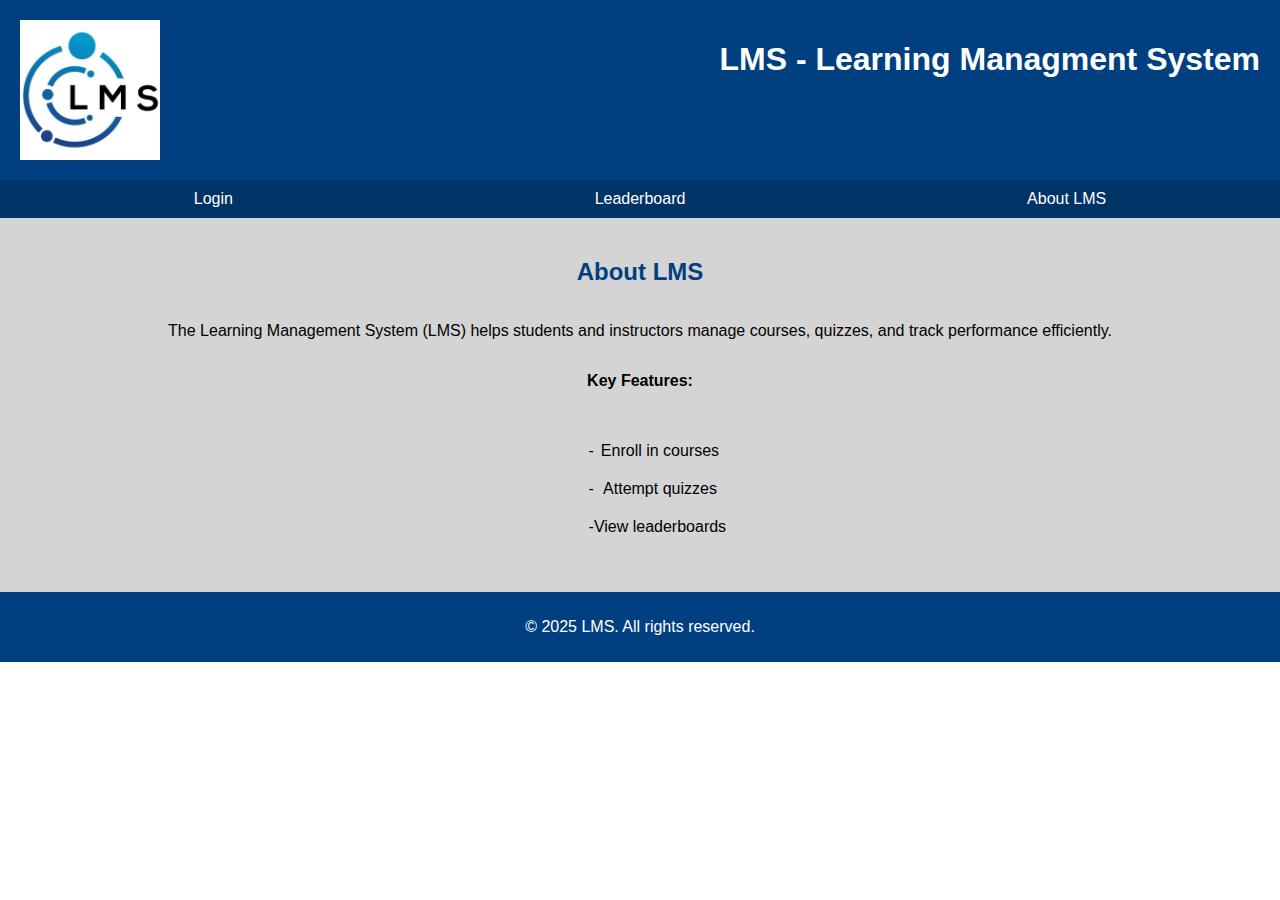
<file: src/index.html>
<!--
 ENSF 381 Assignment 3
L02
Group 26
Faheem Mazhar 30140922
Moiz Bhatti 30163705 
-->


<!DOCTYPE html>
<html>
    <head>
        <title>
            LMS Homepage
        </title>
        <link rel="stylesheet" type="text/css" href="../src/styles.css">
    </head>
    <body>
        <div>
            <header>
                <img src="../public/images/logo.jpg" alt="logo" width="140px" height="140px"/>
                <h1>
                    <b>LMS - Learning Managment System</b>
                </h1>
            </header>
            <div class="navbar" >
                <a href="Login.html">Login</a>
                <a href="Leaderboard.html">Leaderboard</a>
                <a href="About.html">About LMS</a>
            </div>
            <main class="homepage">
                <h2>
                    About LMS
                </h2>
                <p>
                    The Learning Management System (LMS) helps students and instructors manage courses, quizzes, and track performance efficiently.
                </p>
                <p class="listTitle">
                    Key Features:
                </p>
                <ul>
                    <li>Enroll in courses</li>
                    <li>Attempt quizzes</li>
                    <li>View leaderboards</li>
                </ul>
            </main>
            <footer>
                <p>
                    &copy; 2025 LMS. All rights reserved.
                </p>
            </footer>
        </div>
    </body>
</html>
</file>
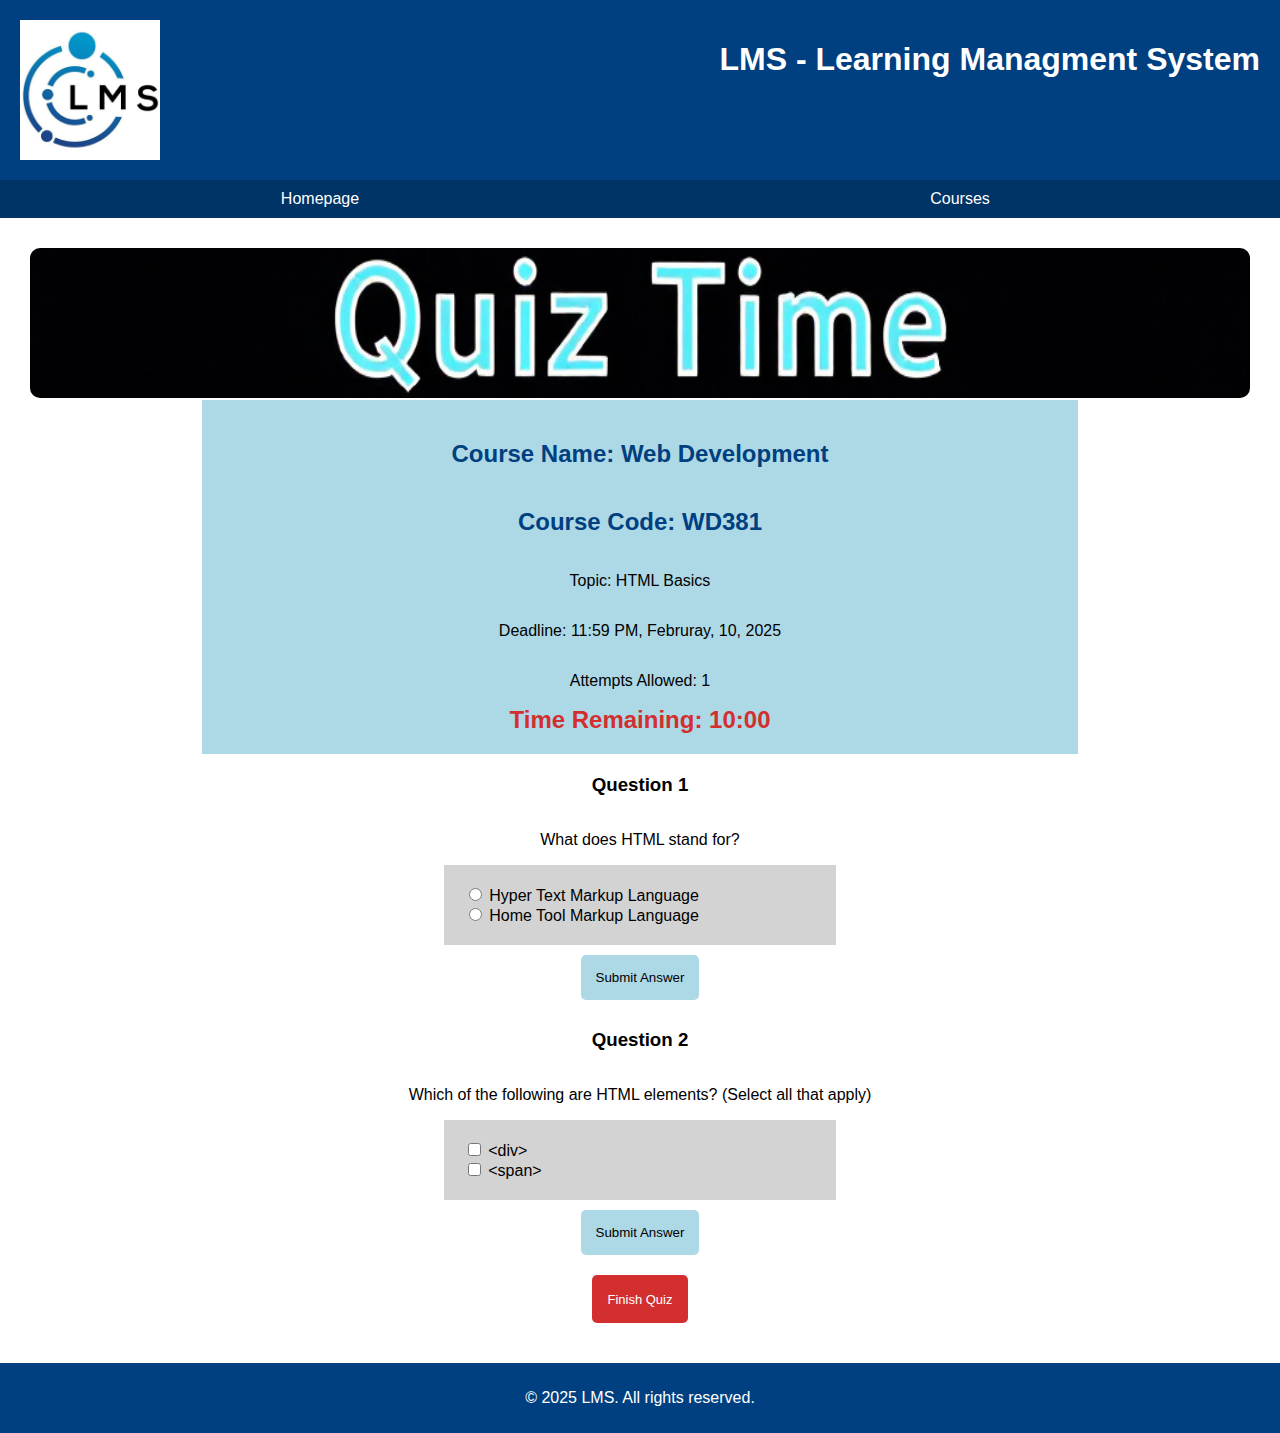
<file: src/attempt_quiz.html>
<!DOCTYPE html>
<html>
    <head>
        <title>
            LMS Quizzes
        </title>
        <link rel="stylesheet" type="text/css" href="../src/styles.css">
    </head>
    <body>
        <div>
            <header>
                <img src="../public/images/logo.jpg" alt="logo" width="140px" height="140px"/>
                <h1>
                    <b>LMS - Learning Managment System</b>
                </h1>
            </header>
            <div class="navbar" >
                <a href="index.html">Homepage</a>
                <a href="course_view.html">Courses</a>
            </div>
            <main class="quizPage">
                <img src="../public/images/banner.jpg" alt="logo" width="100%" height="150px"/>
                <div>
                    <div class="quizInfo">
                        <h2>
                            Course Name: Web Development
                        </h2>
                        <h2>
                            Course Code: WD381
                        </h2>
                        <p>
                            Topic: HTML Basics
                        </p>
                        <p>
                            Deadline: 11:59 PM, Februray, 10, 2025
                        </p>
                        <p>
                            Attempts Allowed: 1
                        </p>
                        <div id="timer" style="font-size: 24px; font-weight: bold; color: #D32F2F;">Time Remaining: 10:00</div>
                        <div id="scoreDisplay" style="font-size: 20px; font-weight: bold; display: none;">Your Score: <span id="score">0</span>/100</div>
                    </div>
                    <div class="quizForm">
                        <div class="quizQuestion">
                            <h3>
                                Question 1
                            </h3>
                            <p>
                                What does HTML stand for?
                            </p>
                            <form id="question1Form">
                                <input type="radio" id="q1a1" name="q1" value="q1a1">
                                <label for="q1a1">Hyper Text Markup Language</label><br>
                                <input type="radio" id="q1a2" name="q1" value="q1a2">
                                <label for="q1a2">Home Tool Markup Language</label><br>
                            </form>
                            <button type="button" onclick="validateQuestion1()">Submit Answer</button>
                        </div>
                        <div class="quizQuestion">
                            <h3>
                                Question 2
                            </h3>
                            <p>
                                Which of the following are HTML elements? (Select all that apply)
                            </p>
                            <form id="question2Form">
                                <input type="checkbox" id="q2a1" name="q2" value="q2a1">
                                <label for="q2a1">&lt;div&gt;</label><br>
                                <input type="checkbox" id="q2a2" name="q2" value="q2a2">
                                <label for="q2a2">&lt;span&gt;</label><br>
                            </form>
                            <button type="button" onclick="validateQuestion2()">Submit Answer</button>
                        </div>
                        <div class="submitButton">
                            <a href="#" onclick="finishQuiz(); return false;">Finish Quiz</a>
                        </div>
                    </div>
                </div>
            </main>
            <footer>
                <p>
                    &copy; 2025 LMS. All rights reserved.
                </p>
            </footer>
        </div>
    </body>
</html>
<script>
    let timeLeft = 10 * 60;
    let timerInterval;
    let totalScore = 0;
    let question1Answered = false;
    let question2Answered = false;

    window.onload = function() {
        startTimer();
    };

    function startTimer() {
        timerInterval = setInterval(function() {
            timeLeft--;
            
            const minutes = Math.floor(timeLeft / 60);
            const seconds = timeLeft % 60;
            const formattedTime = `${minutes.toString().padStart(2, '0')}:${seconds.toString().padStart(2, '0')}`;
            
            document.getElementById('timer').textContent = `Time Remaining: ${formattedTime}`;
            
            if (timeLeft <= 0) {
                clearInterval(timerInterval);
                alert("Time's up! Redirecting to leaderboard.");
                window.location.href = "leaderboard.html";
            }
        }, 1000);
    }

    function validateQuestion1() {
        const q1a1 = document.getElementById('q1a1');
        const q1a2 = document.getElementById('q1a2');
        
        if (!q1a1.checked && !q1a2.checked) {
            alert("Please select an answer for Question 1.");
            return;
        }
        
        if (q1a1.checked) {
            totalScore += 50;
        }
        
        document.getElementById('q1a1').disabled = true;
        document.getElementById('q1a2').disabled = true;
        document.querySelector('.quizQuestion button').disabled = true;
        
        question1Answered = true;
        updateScore();
        
        alert("Answer submitted for Question 1!");
    }

    function validateQuestion2() {
        const q2a1 = document.getElementById('q2a1');
        const q2a2 = document.getElementById('q2a2');
        
        if (!q2a1.checked && !q2a2.checked) {
            alert("Please select at least one answer for Question 2.");
            return;
        }
        
        if (q2a1.checked) {
            totalScore += 25;
        }
        
        if (q2a2.checked) {
            totalScore += 25;
        }
        
        document.getElementById('q2a1').disabled = true;
        document.getElementById('q2a2').disabled = true;
        document.querySelectorAll('.quizQuestion button')[1].disabled = true;
        
        question2Answered = true;
        updateScore();
        
        alert("Answer submitted for Question 2!");
    }

    function updateScore() {
        document.getElementById('score').textContent = totalScore;
        document.getElementById('scoreDisplay').style.display = 'block';
    }

    function finishQuiz() {
        if (!question1Answered || !question2Answered) {
            alert("Please answer all questions before finishing the quiz.");
            return;
        }
        
        clearInterval(timerInterval);
        
        alert(`Quiz completed! Your final score is ${totalScore}/100.`);
        
        window.location.href = "leaderboard.html";
    }
</script>
</file>
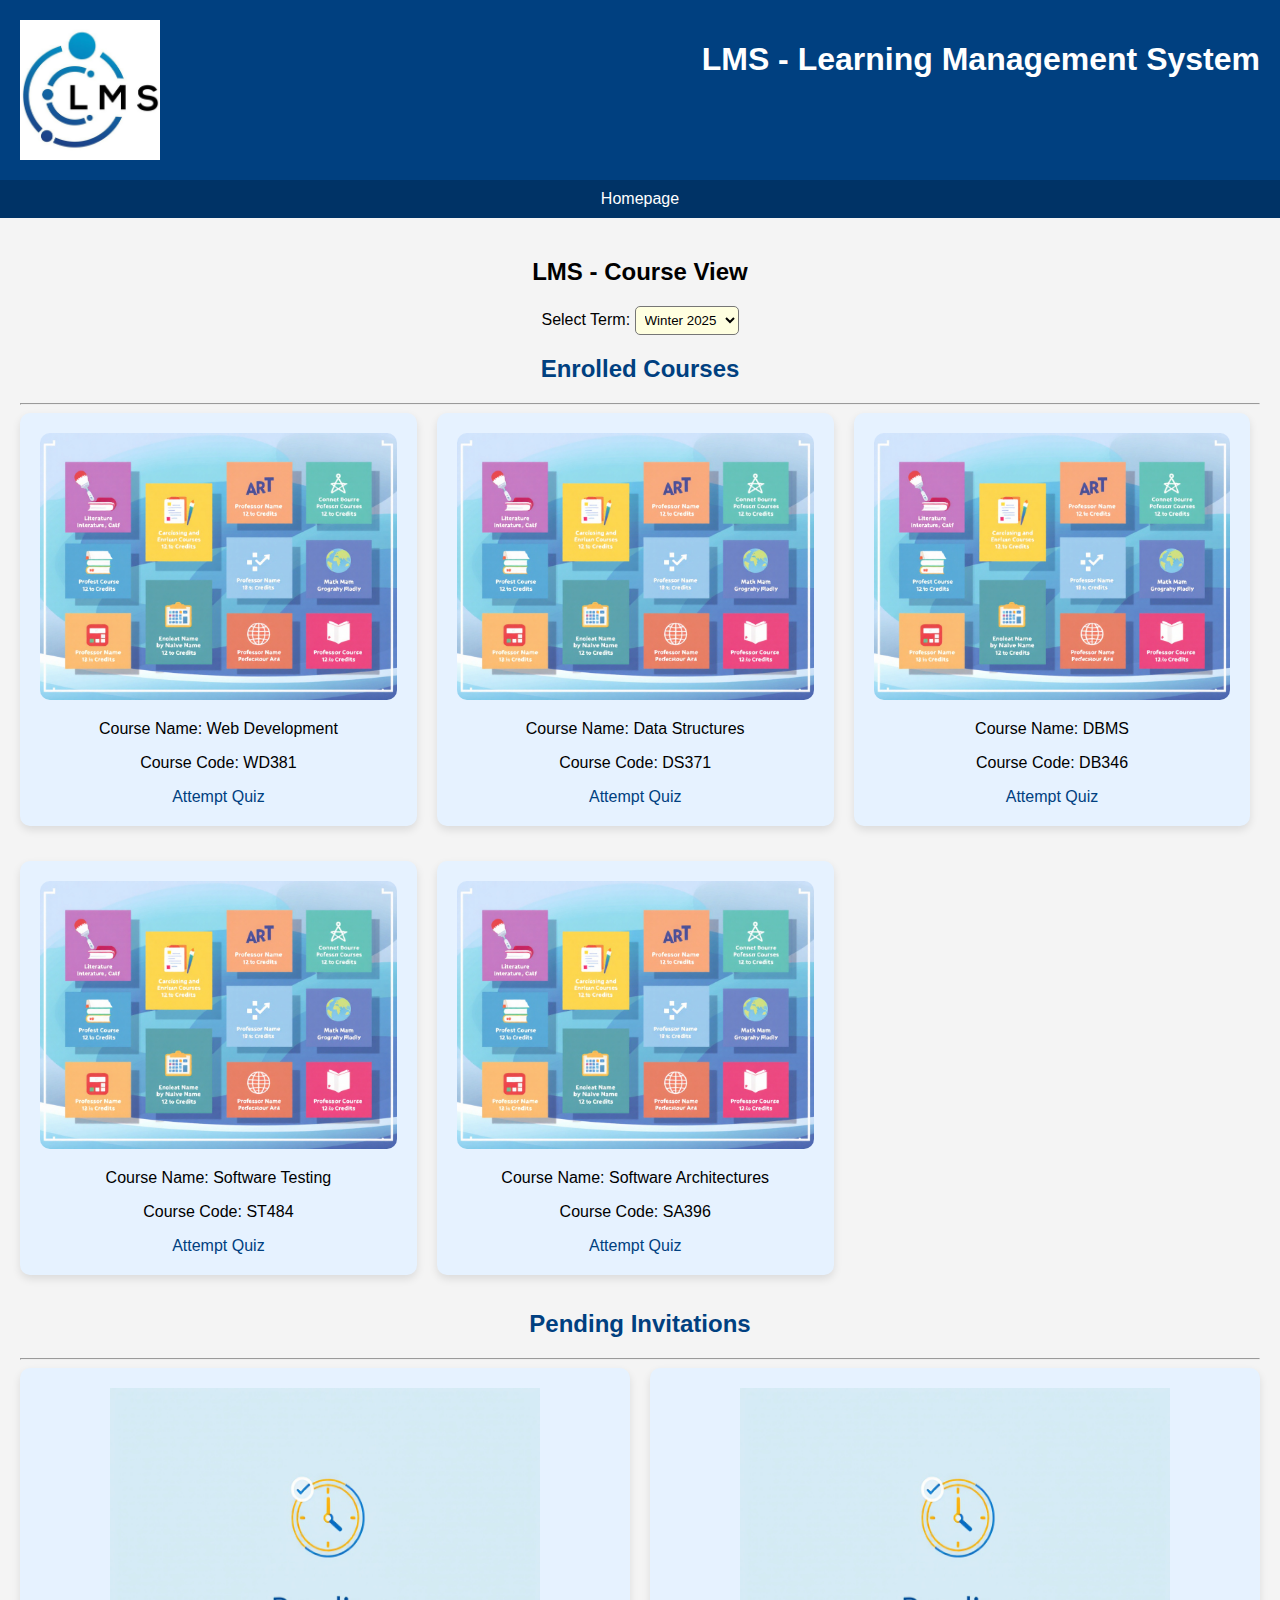
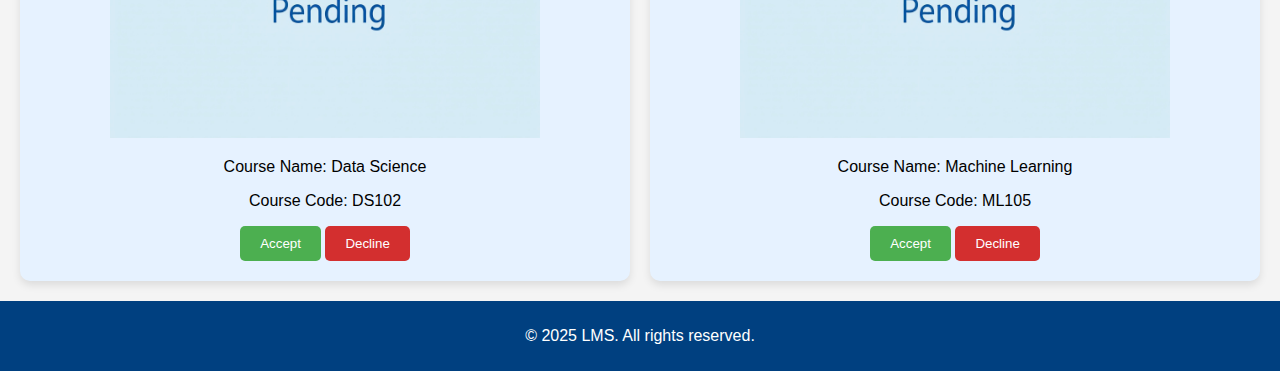
<file: src/course_view.html>
<!DOCTYPE html>
<html>
<head>
    <title>LMS Courses</title>
    <link rel="stylesheet" type="text/css" href="../src/styles.css">
</head>
<body>
    <div>
        <header>
            <img src="../public/images/logo.jpg" alt="logo" width="140px" height="140px"/>
            <h1><b>LMS - Learning Management System</b></h1>
        </header>
        <div class="navbar">
            <a href="index.html">Homepage</a>
        </div>
        <main class="course-view">
            <h2>LMS - Course View</h2>
            <div>
                <label for="term-select">Select Term:</label>
                <select id="term-select" class="term-select">
                    <option value="winter2025">Winter 2025</option>
                    <option value="fall2024">Fall 2024</option>
                    <option value="winter2024">Winter 2024</option>
                    <option value="fall2023">Fall 2023</option>
                </select>
            </div>
            <h2 class="section-title">Enrolled Courses</h2>
            <hr>
            <div class="course-container">
                <div class="course-tile">
                    <img src="../public/images/course1.jpg" alt="Web Development">
                    <p>Course Name: Web Development</p>
                    <p>Course Code: WD381</p>
                    <a href="attempt_quiz.html">Attempt Quiz</a>
                </div>
                <div class="course-tile">
                    <img src="../public/images/course1.jpg" alt="Data Structures">
                    <p>Course Name: Data Structures</p>
                    <p>Course Code: DS371</p>
                    <a href="attempt_quiz.html">Attempt Quiz</a>
                </div>
                <div class="course-tile">
                    <img src="../public/images/course1.jpg" alt="DBMS">
                    <p>Course Name: DBMS</p>
                    <p>Course Code: DB346</p>
                    <a href="attempt_quiz.html">Attempt Quiz</a>
                </div>
                <div class="course-tile">
                    <img src="../public/images/course1.jpg" alt="Software Testing">
                    <p>Course Name: Software Testing</p>
                    <p>Course Code: ST484</p>
                    <a href="attempt_quiz.html">Attempt Quiz</a>
                </div>
                <div class="course-tile">
                    <img src="../public/images/course1.jpg" alt="Software Architectures">
                    <p>Course Name: Software Architectures</p>
                    <p>Course Code: SA396</p>
                    <a href="attempt_quiz.html">Attempt Quiz</a>
                </div>
            </div>
            <h2 class="section-title">Pending Invitations</h2>
            <hr>
            <div class="pending-container">
                <div class="pending-tile">
                    <img src="../public/images/course2.jpg" alt="Pending Data Science" width="430px" height="350px">
                    <p>Course Name: Data Science</p>
                    <p>Course Code: DS102</p>
                    <button class="accept-btn">Accept</button>
                    <button class="decline-btn">Decline</button>
                </div>
                <div class="pending-tile">
                    <img src="../public/images/course2.jpg" alt="Pending Machine Learning" width="430px" height="350px">
                    <p>Course Name: Machine Learning</p>
                    <p>Course Code: ML105</p>
                    <button class="accept-btn">Accept</button>
                    <button class="decline-btn">Decline</button>
                </div>
            </div>
        </main>
        <footer>
            <p>&copy; 2025 LMS. All rights reserved.</p>
        </footer>
    </div>

    <script>
        window.onload = function () {
        const pendingContainer = document.getElementsByClassName("pending-container")[0];
        const enrolledContainer = document.getElementsByClassName("course-container")[0];

        function handleButtonClick(event) {
            const button = event.target;
            const pendingTile = button.parentNode;

            if (button.className === "accept-btn") {
                moveCourseToEnrolled(pendingTile);
            } else if (button.className === "decline-btn") {
                removeCourse(pendingTile);
            }
        }

        function moveCourseToEnrolled(pendingTile) {
            const courseDetails = pendingTile.getElementsByTagName("p");
            const courseName = courseDetails[0].textContent;
            const courseCode = courseDetails[1].textContent;

            const courseImageSrc = "../public/images/course1.jpg";

            const enrolledTile = document.createElement("div");
            enrolledTile.className = "course-tile";

            enrolledTile.innerHTML = `
                <img src="${courseImageSrc}" alt="${courseName}">
                <p>${courseName}</p>
                <p>${courseCode}</p>
                <a href="attempt_quiz.html">Attempt Quiz</a>
            `;

            enrolledContainer.appendChild(enrolledTile);

            pendingTile.parentNode.removeChild(pendingTile);
        }   

        function removeCourse(pendingTile) {
            pendingTile.parentNode.removeChild(pendingTile);
        }

        pendingContainer.addEventListener("click", handleButtonClick);
    };
    </script>
        
</body>
</html>
</file>
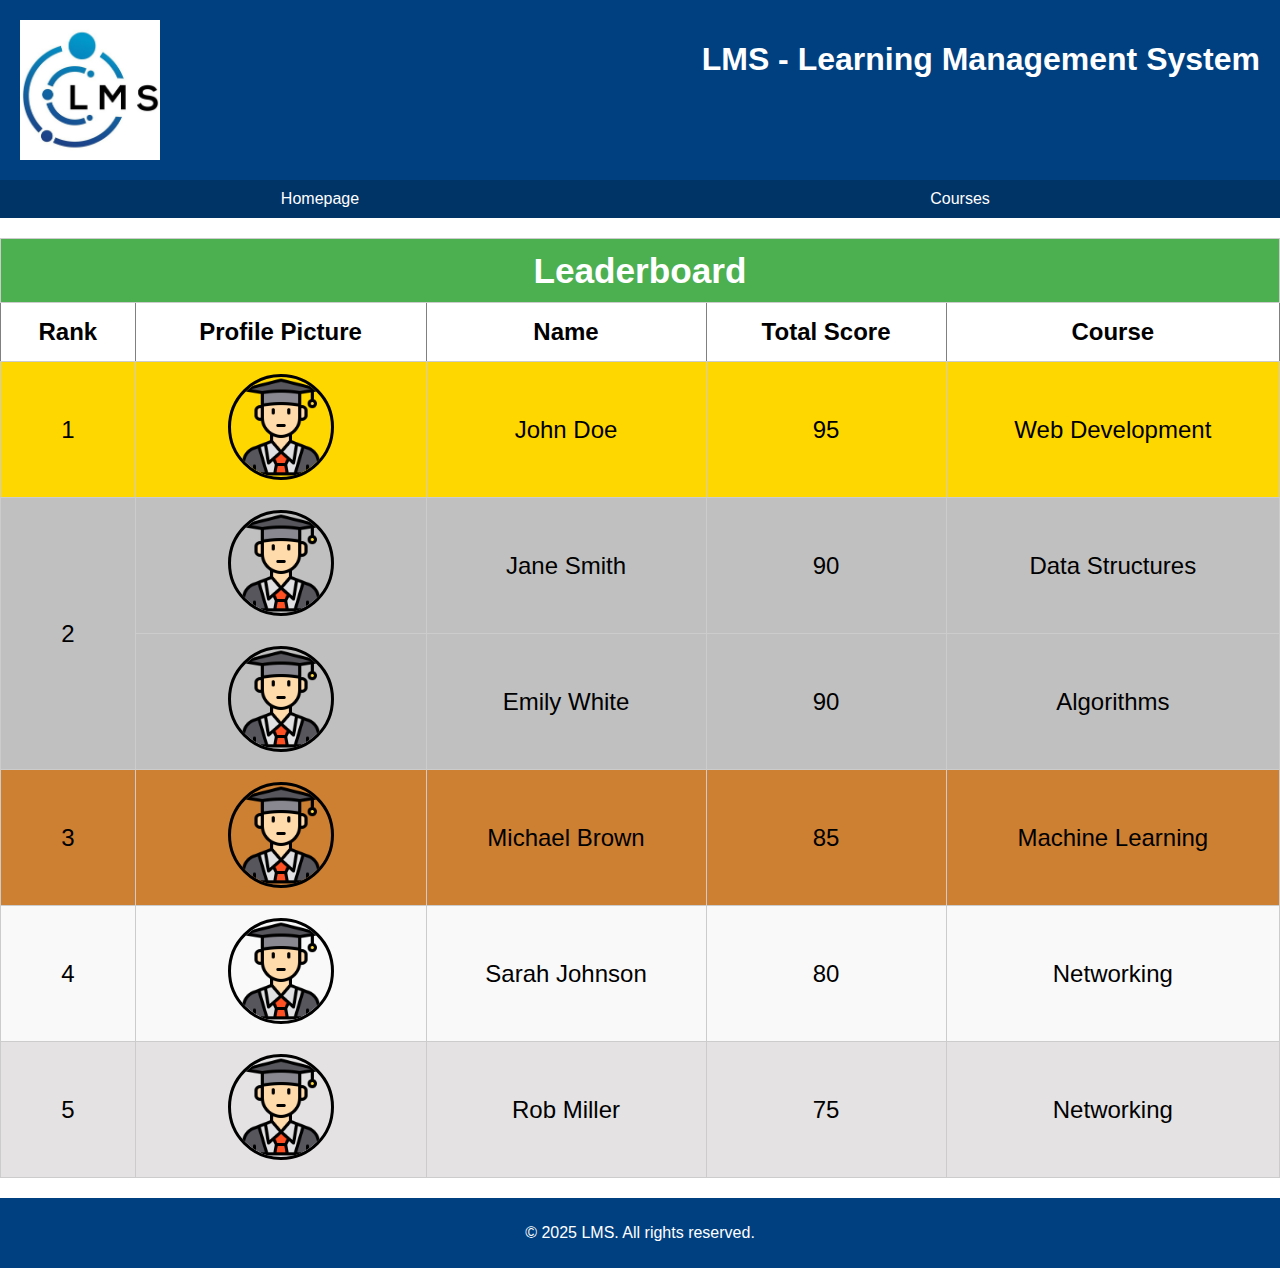
<file: src/leaderboard.html>
<!DOCTYPE html>
<html>
<head>
    <title>LMS Leaderboard</title>
    <link rel="stylesheet" type="text/css" href="../src/styles.css">
</head>
<body>
    <div>
        <header>
            <img src="../public/images/logo.jpg" alt="logo" width="140px" height="140px"/>
            <h1><b>LMS - Learning Management System</b></h1>
        </header>
        <div class="navbar">
            <a href="index.html">Homepage</a>
            <a href="course_view.html">Courses</a>
        </div>

        <main>
            <table border="1" width="100%" style="border-collapse: collapse;" class="leaderboard-table">
                <tr>
                    <td colspan="5" class="leaderboard-title">
                        <h1>Leaderboard</h1>
                    </td>
                </tr>
                <tr class="leaderboard-header">
                    <th><h2>Rank</h2></th>
                    <th><h2>Profile Picture</h2></th>
                    <th><h2>Name</h2></th>
                    <th><h2>Total Score</h2></th>
                    <th><h2>Course</h2></th>
                </tr>
                <tr class="gold">
                    <td><p style="font-size: x-large;">1</p></td>
                    <td><img src="../public/images/student.png" alt="Profile" class="profile-pic"></td>
                    <td><p style="font-size: x-large;">John Doe</p></td>
                    <td><p style="font-size: x-large;">95</p></td>
                    <td><p style="font-size: x-large;">Web Development</p></td>
                </tr>
                <tr class="silver">
                    <td rowspan="2"><p style="font-size: x-large;">2</p></td>
                    <td><img src="../public/images/student.png" alt="Profile" class="profile-pic"></td>
                    <td><p style="font-size: x-large;">Jane Smith</p></td>
                    <td><p style="font-size: x-large;">90</p></td>
                    <td><p style="font-size: x-large;">Data Structures</p></td>
                </tr>
                <tr class="silver">
                    <td><img src="../public/images/student.png" alt="Profile" class="profile-pic"></td>
                    <td><p style="font-size: x-large;">Emily White</p></td>
                    <td><p style="font-size: x-large;">90</p></td>
                    <td><p style="font-size: x-large;">Algorithms</p></td>
                </tr>
                <tr class="bronze">
                    <td><p style="font-size: x-large;">3</p></td>
                    <td><img src="../public/images/student.png" alt="Profile" class="profile-pic"></td>
                    <td><p style="font-size: x-large;">Michael Brown</p></td>
                    <td><p style="font-size: x-large;">85</p></td>
                    <td><p style="font-size: x-large;">Machine Learning</p></td>
                </tr>
                <tr class="alt-row-1">
                    <td><p style="font-size: x-large;">4</p></td>
                    <td><img src="../public/images/student.png" alt="Profile" class="profile-pic"></td>
                    <td><p style="font-size: x-large;">Sarah Johnson</p></td>
                    <td><p style="font-size: x-large;">80</p></td>
                    <td><p style="font-size: x-large;">Networking</p></td>
                </tr>
                <tr class="alt-row-2">
                    <td><p style="font-size: x-large;">5</p></td>
                    <td><img src="../public/images/student.png" alt="Profile" class="profile-pic"></td>
                    <td><p style="font-size: x-large;">Rob Miller</p></td>
                    <td><p style="font-size: x-large;">75</p></td>
                    <td><p style="font-size: x-large;">Networking</p></td>
                </tr>
            </table>
        </main>

        <footer>
            <p>&copy; 2025 LMS. All rights reserved.</p>
        </footer>
    </div>
</body>
</html>
</file>
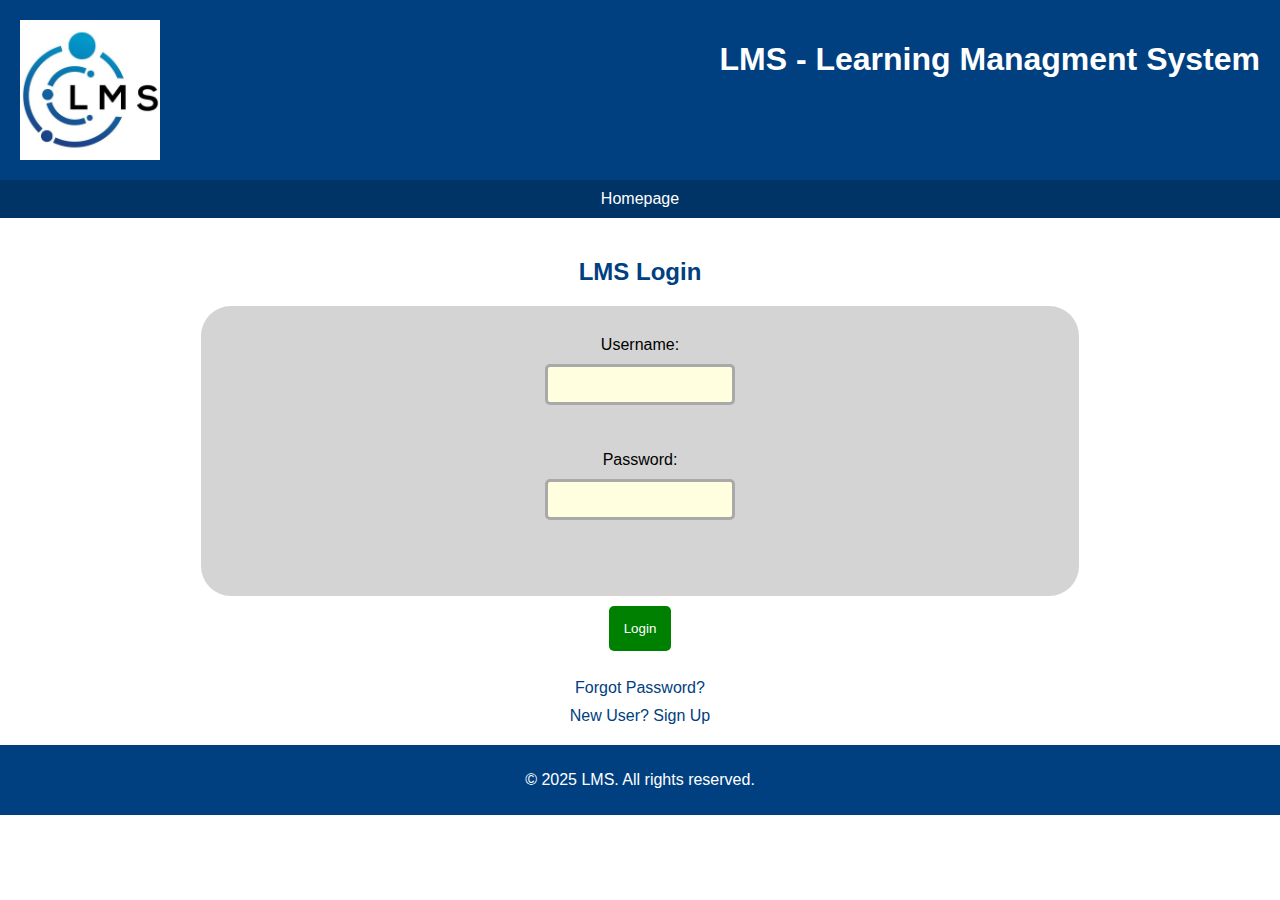
<file: src/login.html>
<!DOCTYPE html>
<html>
    <head>
        <title>
            LMS Login
        </title>
        <link rel="stylesheet" type="text/css" href="../src/styles.css">
    </head>
    <body>
        <div>
            <header>
                <img src="../public/images/logo.jpg" alt="logo" width="140px" height="140px"/>
                <h1>
                    <b>LMS - Learning Managment System</b>
                </h1>
            </header>
            <div class="navbar" >
                <a  href="index.html">Homepage</a>
            </div>
            <main class="login">
                <h2>
                    LMS Login
                </h2>
                <form id="loginForm">
                    <label for="username">Username:</label>
                    <input type="text" id="username" name="username"><br><br>
                    <label for="password">Password:</label>
                    <input type="password" id="password" name="password"><br><br>
                </form>
                <button type="button" onclick="validateLogin()">Login</button>
                <br>
                <div>
                    <a href="reset_password.html">Forgot Password?</a>
                </div>
                <div style="margin-top: 10px;">
                    <a href="signup.html">New User? Sign Up</a>
                </div>
                <div id="messageBox" class="message-box"></div>
            </main>
            <footer>
                <p>
                    &copy; 2025 LMS. All rights reserved.
                </p>
            </footer>
        </div>
    </body>
</html>
<script>

    async function validateLogin() {
        const username = document.getElementById('username').value;
        const password = document.getElementById('password').value;
        
        // Check if fields are empty
        if (!username || !password) {
            showMessage('Please enter both username and password.', 'error');
            return;
        }
        
        try {
            // Fetch user data from the API
            const response = await fetch('https://jsonplaceholder.typicode.com/users');
            const users = await response.json();
            
            // Find user with matching username
            const user = users.find(user => user.username === username);
            
            if (user && user.email === password) {
                // Successful login
                showMessage('Login successful! Redirecting...', 'success');
                
                // Redirect after 2 seconds
                setTimeout(() => {
                    window.location.href = 'course_view.html';
                }, 2000);
            } else {
                // Failed login
                showMessage('Invalid username or password.', 'error');
            }
        } catch (error) {
            showMessage('Error connecting to the server. Please try again later.', 'error');
            console.error('Error:', error);
        }
    }
    
    // Function to display messages
    function showMessage(message, type) {
        const messageBox = document.getElementById('messageBox');
        messageBox.textContent = message;
        messageBox.className = 'message-box ' + type;
        messageBox.style.display = 'block';
    }
</script>
</file>
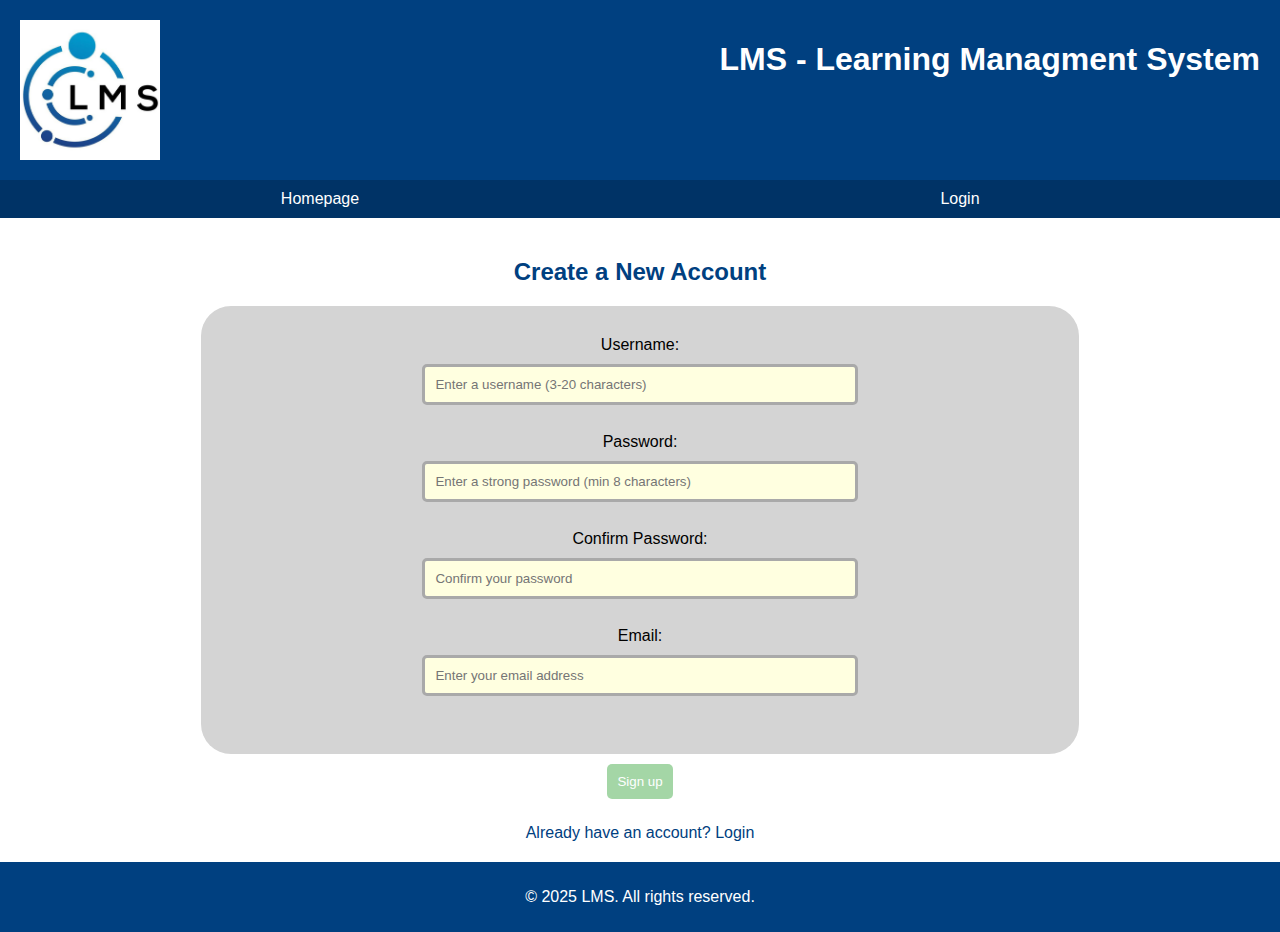
<file: src/signup.html>
<!DOCTYPE html>
<html>
    <head>
        <title>
            LMS Signup
        </title>
        <link rel="stylesheet" type="text/css" href="../src/styles.css">
    </head>
    <body>
        <div>
            <header>
                <img src="../public/images/logo.jpg" alt="logo" width="140px" height="140px"/>
                <h1>
                    <b>LMS - Learning Managment System</b>
                </h1>
            </header>
            <div class="navbar" >
                <a href="index.html">Homepage</a>
                <a href="login.html">Login</a>
            </div>
            <main class="signup">
                <h2>
                    Create a New Account
                </h2>
                <div id="messageBox" class="message-box"></div>
                
                <form id="signupForm">
                    <label for="username">Username:</label>
                    <input type="text" id="username" name="username" placeholder="Enter a username (3-20 characters)"><br>
                    
                    <label for="password">Password:</label>
                    <input type="password" id="password" name="password" placeholder="Enter a strong password (min 8 characters)"><br>
                    
                    <label for="confirmPassword">Confirm Password:</label>
                    <input type="password" id="confirmPassword" name="confirmPassword" placeholder="Confirm your password"><br>
                    
                    <label for="email">Email:</label>
                    <input type="email" id="email" name="email" placeholder="Enter your email address"><br>
                </form>
                
                <button type="button" onclick="validatSignupForm()">Sign up</button>
                
                <a href="login.html">Already have an account? Login</a>
            </main>
            <footer>
                <p>
                    &copy; 2025 LMS. All rights reserved.
                </p>
            </footer>
        </div>
    </body>
</html>
<script>


    function validatSignupForm() {
        const username = document.getElementById('username').value;
        const password = document.getElementById('password').value;
        const confirmPassword = document.getElementById('confirmPassword').value;
        const email = document.getElementById('email').value;
        
        hideMessage();
        
        // Validate username
        if (!validateUsername(username)) {
            return;
        }
        
        // Validate password
        if (!validatePassword(password)) {
            return;
        }
        
        // Validate confirm password
        if (password !== confirmPassword) {
            showMessage("Passwords do not match. Please try again.", "error");
            return;
        }
        
        // Validate email
        if (!validateEmail(email)) {
            return;
        }
        
        // If all validations pass, show success message and redirect
        showMessage("Signup successful! Redirecting to login page...", "success");
        
        // Redirect to login page after 2 seconds
        setTimeout(() => {
            window.location.href = "login.html";
        }, 2000);
    }
    
    // Function to validate username
    function validateUsername(username) {
        if (username.length < 3 || username.length > 20) {
            showMessage("Username must be between 3 and 20 characters long.", "error");
            return false;
        }
        
        if (!/^[a-zA-Z]/.test(username)) {
            showMessage("Username must start with a letter.", "error");
            return false;
        }
        
        if (!/^[a-zA-Z][a-zA-Z0-9_-]*$/.test(username)) {
            showMessage("Username can only contain letters, numbers, hyphens (-), and underscores (_).", "error");
            return false;
        }
        
        return true;
    }
    
    // Function to validate password
    function validatePassword(password) {
        if (password.length < 8) {
            showMessage("Password must be at least 8 characters long.", "error");
            return false;
        }
        
        if (!/[A-Z]/.test(password)) {
            showMessage("Password must contain at least one uppercase letter.", "error");
            return false;
        }
        
        if (!/[a-z]/.test(password)) {
            showMessage("Password must contain at least one lowercase letter.", "error");
            return false;
        }

        if (!/[0-9]/.test(password)) {
            showMessage("Password must contain at least one number.", "error");
            return false;
        }
        
        if (!/[!@#$%^&*()\-_=+\[\]{}|;:'",.<>?/`~]/.test(password)) {
            showMessage("Password must contain at least one special character.", "error");
            return false;
        }
        
        if (/\s/.test(password)) {
            showMessage("Password cannot contain spaces.", "error");
            return false;
        }
        
        return true;
    }
    
    // Function to validate email
    function validateEmail(email) {
        const emailRegex = /^[^\s@]+@[^\s@]+\.[^\s@]+$/;
        if (!emailRegex.test(email)) {
            showMessage("Please enter a valid email address.", "error");
            return false;
        }
        
        if (/\s/.test(email)) {
            showMessage("Email cannot contain spaces.", "error");
            return false;
        }
        
        const domainRegex = /\.(com|net|io|org|edu|gov|co|info|biz)$/i;
        if (!domainRegex.test(email)) {
            showMessage("Email must contain a valid domain (e.g., .com, .net, .io).", "error");
            return false;
        }
        
        return true;
    }
    
    // Function to display message
    function showMessage(message, type) {
        const messageBox = document.getElementById('messageBox');
        messageBox.textContent = message;
        messageBox.className = 'message-box ' + type;
        messageBox.style.display = 'block';
    }
    
    // Function to hide message
    function hideMessage() {
        const messageBox = document.getElementById('messageBox');
        messageBox.style.display = 'none';
    }
</script>
</file>
<file: src/styles.css>
/*General stylign for body header and footer for all pages */

body {
    margin: 0px;
    padding: 0px;
    font-family: Arial, Helvetica, sans-serif;
}

header {
    background-color: #004080;
    padding: 20px;
    margin: 0px;
    display: flex;
    flex-wrap: wrap;
    justify-content: space-between;
}

header h1 {
    color: white;
    width: fit-content;
}

.navbar {
    background-color: #003366;
    color: white;
    display: flex;
}

.navbar a {
    width: 100%;
    color: white;
    padding: 10px;
    display: flex;
    justify-content: center;
    text-decoration: none;
}

.navbar a:hover {
    border-bottom: white 6px solid;
}


/*Styling specific for the homepage */
.homepage {
    background-color: #d4d4d4;
    align-items: center;
    text-align: center;
    display: flex;
    flex-direction: column;
    padding: 20px;
}

.homepage h2 {
    color: #004080;
}

.homepage  ul {
    width: fit-content;
    list-style-type: '-';
}

.homepage li {
    margin: 20px;
}

.listTitle {
    font-weight: bold;
}

/*Styling specific for the login page */

.login {
    align-items: center;
    padding: 20px;
    text-align: center;
    display: flex;
    flex-direction: column;
    justify-content: center;
}

.login h2 {
    color: #004080;
}

.login form {
    width: 66%;
    background-color: #d4d4d4;
    border-radius: 30px;
    display: flex;
    flex-direction: column;
    align-items: center;
    padding: 30px;
    margin-right: 150px;
    margin-left: 150px;
}

.login input {
    width: 20%;
    background-color: lightyellow;
    padding: 10px;
    margin: 10px;
    border-radius: 5px;
    border: 3px solid darkgray;
}

.login button {
    width: fit-content;
    background-color: #008000;
    color: white;
    padding: 15px;
    margin: 10px;
    border-radius: 5px;
    border: none;
}

.login button:hover {
    background-color: #006600;
}

.login a {
    text-decoration: none;
    color: #004080;
}

.login div:hover {
    text-decoration: underline;
}

.message-box {
    padding: 15px;
    margin: 15px 0;
    border-radius: 5px;
    display: none;
    width: 80%;
    text-align: center;
}

/*Styling specific for the Sign up page */

.signup {
    align-items: center;
    padding: 20px;
    text-align: center;
    display: flex;
    flex-direction: column;
    justify-content: center;
}

.signup h2 {
    color: #004080;
}

.signup form {
    width: 66%;
    background-color: #d4d4d4;
    border-radius: 30px;
    display: flex;
    flex-direction: column;
    align-items: center;
    padding: 30px;
    margin-right: 150px;
    margin-left: 150px;
}

.signup input {
    width: 50%;
    background-color: lightyellow;
    padding: 10px;
    margin: 10px;
    border-radius: 5px;
    border: 3px solid darkgray;
}

.signup button {
    width: fit-content;
    background-color: #4CAF50;
    color: white;
    padding: 10px;
    border-radius: 5px;
    margin: 10px;
    border: none;
    opacity: 0.5;
    transition: 0.3s;
}

.signup button:hover {
    background-color: #45A049;
    opacity: 1.0;
}

.signup a {
    text-decoration: none;
    color: #004080;
    margin-top: 15px;
}

.signup a:hover {
    text-decoration: underline;
}

.message-box {
    padding: 15px;
    margin: 15px 0;
    border-radius: 5px;
    display: none;
    width: 80%;
    text-align: center;
}

.error {
    background-color: #f2dede;
    color: #a94442;
    border: 1px solid #ebccd1;
}

.success {
    background-color: #dff0d8;
    color: #3c763d;
    border: 1px solid #d6e9c6;
}


/*Styling specific for the quiz pages */
.quizPage {
    padding: 30px;
    display: flex;
    flex-direction: column;
    align-items: center;
}

.quizPage img {
    border-radius: 10px;
}

.quizInfo{
    margin: 2px;
    padding: 20px;
    padding-left: 250px;
    padding-right: 250px;
    display: flex;
    flex-direction: column;
    align-items: center;
    justify-content: center;
    background-color: lightblue;
}

.quizInfo h2 {
    color: #004080;
}


.quizForm{
    display: flex;
    flex-direction: column;
    align-items: center;
    justify-content: center;
}


.quizQuestion {
    width: 100%;
    display: flex;
    flex-direction: column;
    align-items: center;
}

.quizQuestion form {
    width: 40%;
    background-color: lightgray;
    padding: 20px;
    gap: 10px;
}

.quizQuestion button{
    width: fit-content;
    background-color: lightblue;
    padding: 15px;
    margin: 10px;
    border-radius: 5px;
    border: none;
}

.quizQuestion button:hover {
    background-color: darkblue;
    color: white;
}

.submitButton {
    width: fit-content;
    background-color: #D32F2F;
    padding: 15px;
    margin: 10px;
    border-radius: 5px;
    border: none;
}

.submitButton a{
    text-decoration: none;
    color: white;
    font-size: small;
}

.quizForm .submitButton:hover {
    background-color: #821b1b;
}



footer{
    background-color: #004080;
    color: white;
    padding: 10px;
    text-align: center;
}


/* Leaderboard */
.leaderboard-table {
    width: 100%;
    border-collapse: collapse;
    margin: 20px auto;
    font-size: 1.1em;
}

.leaderboard-table th {
    background-color: white;
    padding: 15px;
    text-align: center;
    font-size: 1.2em;
    font-weight: bold;
}

.leaderboard-title {
    background-color: #4CAF50;
    color: white;
    text-align: center;
    padding: 0;
    margin: 0;
}

.leaderboard-title h1 {
    font-size: 2em;
    font-weight: bold;
    margin: 0;
    padding: 2px 0;
    line-height: 1;
}

.gold {
    background-color: #FFD700;
}

.silver {
    background-color: #C0C0C0;
}

.bronze {
    background-color: #CD7F32;
}

.alt-row-1 {
    background-color: #f9f9f9;
}

.alt-row-2 {
    background-color: #e4e2e2;
}

.leaderboard-table td {
    padding: 12px;
    text-align: center;
    border: 1px solid #ccc;
}

.leaderboard-table td p {
    font-size: x-large;
    margin: 0;
}

.leaderboard-table th h2 {
    font-size: x-large;
    margin: 0;
}

.profile-pic {
    width: 100px;
    height: 100px;
    border-radius: 50%;
    object-fit: cover;
    border: 3px solid black;
}


/* Course View */
.course-view {
    padding: 20px;
    background-color: #f4f4f4;
    text-align: center;
}

.course-header {
    text-align: center;
    margin-bottom: 20px;
}

.course-header h2, .course-header label, .course-header select {
    display: inline-block;
    margin: 5px;
}

.term-select {
    background-color: lightyellow;
    border-radius: 5px;
    padding: 5px;
}

.course-container {
    display: flex;
    flex-wrap: wrap;
    justify-content: flex-start;
    gap: 20px;
}

.course-tile {
    flex: 1 1 32%;
    max-width: 32%;
    background-color: #e6f2ff;
    box-shadow: 0 4px 8px rgba(0, 0, 0, 0.1);
    padding: 20px;
    border-radius: 10px;
    text-align: center;
    box-sizing: border-box;
    margin-bottom: 15px;
}

.course-tile img {
    width: 100%;
    border-radius: 10px;
}

.course-tile a {
    text-decoration: none;
    color: #004080;
}

.course-tile a:hover {
    text-decoration: underline;
}

.pending-container {
    display: flex;
    justify-content: space-between;
    gap: 20px;
}

.pending-tile {
    width: 48%;
    background-color: #e6f2ff;
    box-shadow: 0 4px 8px rgba(0, 0, 0, 0.1);
    padding: 20px;
    border-radius: 10px;
    text-align: center;
}

.accept-btn {
    background-color: #4CAF50;
    color: white;
    border: none;
    padding: 10px 20px;
    border-radius: 5px;
    cursor: pointer;
}

.accept-btn:hover {
    background-color: #265e28;
}

.decline-btn {
    background-color: #D32F2F;
    color: white;
    border: none;
    padding: 10px 20px;
    border-radius: 5px;
    cursor: pointer;
}

.decline-btn:hover {
    background-color: #821b1b;
}

.section-title {
    color: #004080; 
    text-align: center;
    font-weight: bold;
    font-size: 1.5em;
}

/* Hover effect for course tiles (Assignment 3)*/
.course-tile:hover,
.pending-tile:hover {
    background-color: #ffffff;
}
</file>
